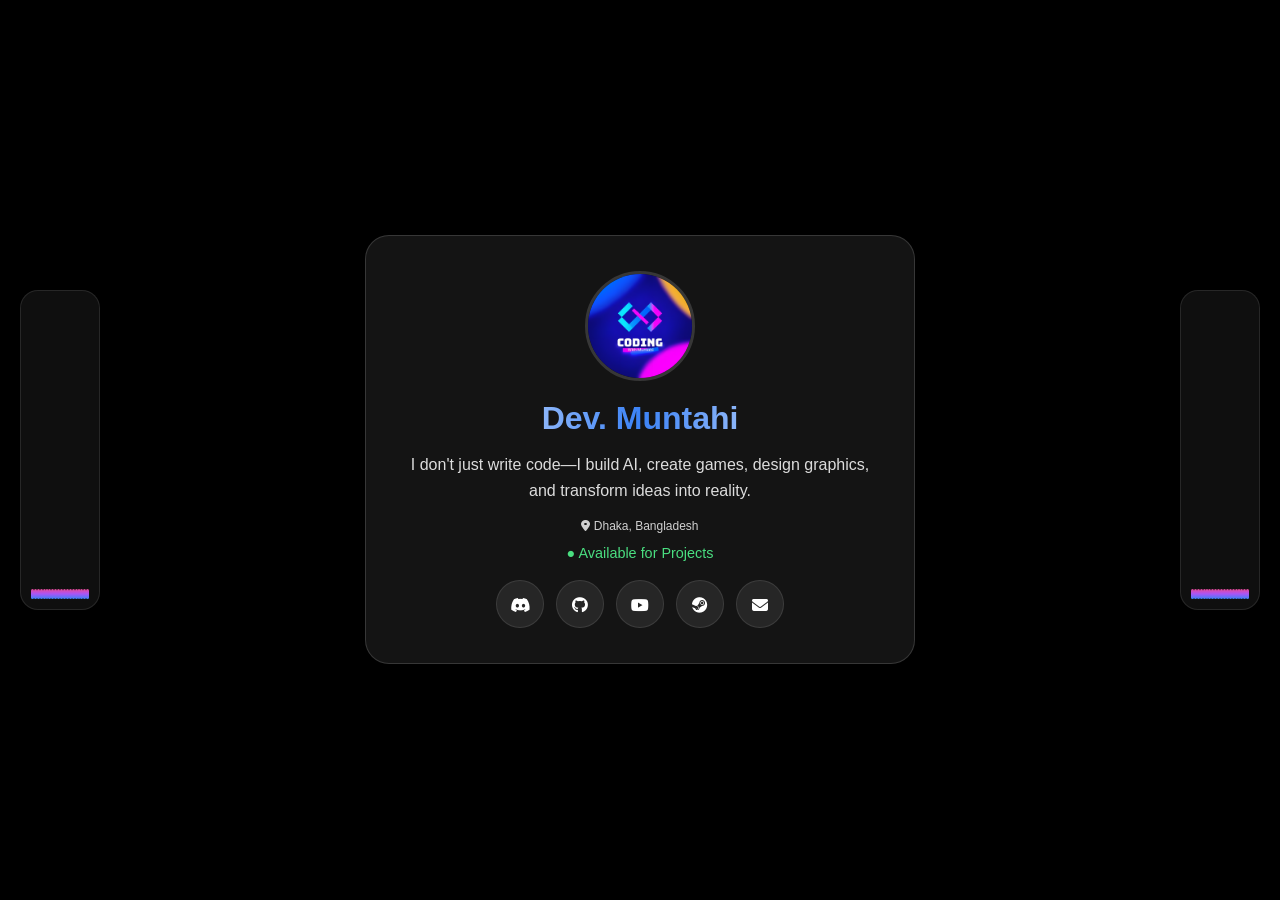
<file: bak.home.html>
<!doctype html>
<html lang="en">
<head>
<meta charset="UTF-8" />
<meta name="viewport" content="width=device-width, initial-scale=1.0"/>
<title>Dev. Muntahi</title>

<link rel="stylesheet" href="https://cdnjs.cloudflare.com/ajax/libs/font-awesome/6.7.2/css/all.min.css"/>

<style>
* {
  margin: 0;
  padding: 0;
  box-sizing: border-box;
  font-family: "Segoe UI", sans-serif;
}

body {
  background: #000;
  overflow: hidden;
  opacity: 0;
  animation: fadeIn 0.4s ease forwards;
}

@keyframes fadeIn {
  to { opacity: 1; }
}

/* HERO */
.heroArea {
  position: relative;
  width: 100%;
  height: 100vh;
  display: flex;
  justify-content: center;
  align-items: center;
}

/* VIDEO */
.heroVideo {
  position: absolute;
  inset: 0;
  width: 100%;
  height: 100%;
  object-fit: cover;
  z-index: 1;
}

/* OVERLAY */
.heroOverlay {
  position: absolute;
  inset: 0;
  background: linear-gradient(to bottom, rgba(0,0,0,0.4), rgba(0,0,0,0.8));
  z-index: 2;
}

/* CARD */
.heroArea_text {
  position: relative;
  z-index: 3;
  width: 550px;
  max-width: 92%;
  padding: 35px;
  border-radius: 24px;

  background: rgba(255,255,255,0.08);
  backdrop-filter: blur(20px);
  border: 1px solid rgba(255,255,255,0.15);

  text-align: center;
  color: white;

  opacity: 0;
  transform: scale(0.92) translateY(20px);
  animation: cardIn 0.8s ease 0.3s forwards;
}

@keyframes cardIn {
  to {
    opacity: 1;
    transform: scale(1) translateY(0);
  }
}

.heroArea_img {
  width: 110px;
  height: 110px;
  border-radius: 50%;
  margin-bottom: 15px;
  border: 3px solid rgba(255,255,255,0.15);

  opacity: 0;
  transform: scale(0.7);
  animation: imgPop 0.8s ease 0.6s forwards;
}

@keyframes imgPop {
  to { opacity: 1; transform: scale(1); }
}

.heroArea_title {
  font-size: 2rem;
  font-weight: 700;
  background: linear-gradient(90deg, #fff, #3b82f6, #fff);
  -webkit-background-clip: text;
  -webkit-text-fill-color: transparent;
}

.heroArea_desc {
  margin-top: 15px;
  opacity: 0.85;
  line-height: 1.6;
}

.heroLocation {
  margin-top: 15px;
  font-size: 12px;
  opacity: 0.8;
}

.status {
  margin-top: 12px;
  color: #4ade80;
  font-size: 0.9rem;
}

/* SOCIALS */
.heroSocials {
  margin-top: 20px;
  display: flex;
  justify-content: center;
  gap: 12px;
}

.heroSocials a {
  width: 48px;
  height: 48px;
  display: flex;
  justify-content: center;
  align-items: center;
  border-radius: 50%;
  text-decoration: none;
  color: white;
  background: rgba(255,255,255,0.08);
  border: 1px solid rgba(255,255,255,0.1);
  transition: 0.3s;
}

.heroSocials a:hover {
  transform: translateY(-5px) scale(1.1);
  background: rgba(139,92,246,0.25);
}

/* ========================= */
/* 🎧 SOUND MIXER (GLASS UI) */
/* ========================= */

.mixer {
  position: fixed;
  top: 50%;
  transform: translateY(-50%);
  width: 80px;
  height: 320px;

  display: flex;
  align-items: flex-end;
  justify-content: space-between;
  padding: 10px;

  background: rgba(255,255,255,0.06);
  backdrop-filter: blur(18px);
  border: 1px solid rgba(255,255,255,0.1);
  border-radius: 18px;

  z-index: 10;
}

.mixer.left { left: 20px; }
.mixer.right { right: 20px; }

.bar {
  width: 4px;
  height: 10px;
  border-radius: 10px;
  background: linear-gradient(to top, #3b82f6, #a855f7, #ec4899);
  transition: 0.05s;
}
</style>
</head>

<body>

<section class="heroArea">

  <!-- VIDEO -->
  <video class="heroVideo" id="bgVideo" autoplay muted loop playsinline>
    <source src="static/video/Background01.mp4" />
  </video>

  <div class="heroOverlay"></div>

  <!-- CARD -->
  <div class="heroArea_text">
    <img src="static/image/font_mc_skin.png" class="heroArea_img"/>

    <h1 class="heroArea_title">Dev. Muntahi</h1>

    <p class="heroArea_desc">
      I don't just write code—I build AI, create games, design graphics, and transform ideas into reality.
    </p>

    <div class="heroLocation">
      <i class="fa-solid fa-location-dot"></i> Dhaka, Bangladesh
    </div>

    <div class="status">● Available for Projects</div>

    <div class="heroSocials">
      <a href="#"><i class="fa-brands fa-discord"></i></a>
      <a href="#"><i class="fa-brands fa-github"></i></a>
      <a href="#"><i class="fa-brands fa-youtube"></i></a>
      <a href="#"><i class="fa-brands fa-steam"></i></a>
      <a href="#"><i class="fa-solid fa-envelope"></i></a>
    </div>
  </div>

</section>

<!-- MIXERS -->
<div class="mixer left" id="leftMixer"></div>
<div class="mixer right" id="rightMixer"></div>

<!-- AUDIO -->
<audio id="bgAudio" loop>
  <source src="static/audio/Background01.mp3" type="audio/mp3">
</audio>

<script>
const audio = document.getElementById("bgAudio");
const video = document.getElementById("bgVideo");

const left = document.getElementById("leftMixer");
const right = document.getElementById("rightMixer");

/* AUDIO ANALYSER */
const ctx = new (window.AudioContext || window.webkitAudioContext)();
const analyser = ctx.createAnalyser();
analyser.fftSize = 64;

const source = ctx.createMediaElementSource(audio);
source.connect(analyser);
analyser.connect(ctx.destination);

const data = new Uint8Array(analyser.frequencyBinCount);

const BAR_COUNT = 20;

/* create bars */
function createBars(el) {
  for (let i = 0; i < BAR_COUNT; i++) {
    const bar = document.createElement("div");
    bar.className = "bar";
    el.appendChild(bar);
  }
}

createBars(left);
createBars(right);

const L = left.children;
const R = right.children;

/* SYNC START */
function start() {
  video.play();
  audio.play();
  ctx.resume();
}

/* autoplay fallback */
window.addEventListener("load", () => {
  start().catch(() => {
    document.body.addEventListener("click", start, { once: true });
  });
});

/* animation */
function animate() {
  requestAnimationFrame(animate);

  analyser.getByteFrequencyData(data);

  for (let i = 0; i < BAR_COUNT; i++) {
    const h = (data[i] / 255) * 300 + 10;

    L[i].style.height = h + "px";
    R[i].style.height = h + "px";
  }
}

animate();
</script>

</body>
</html>
</file>
